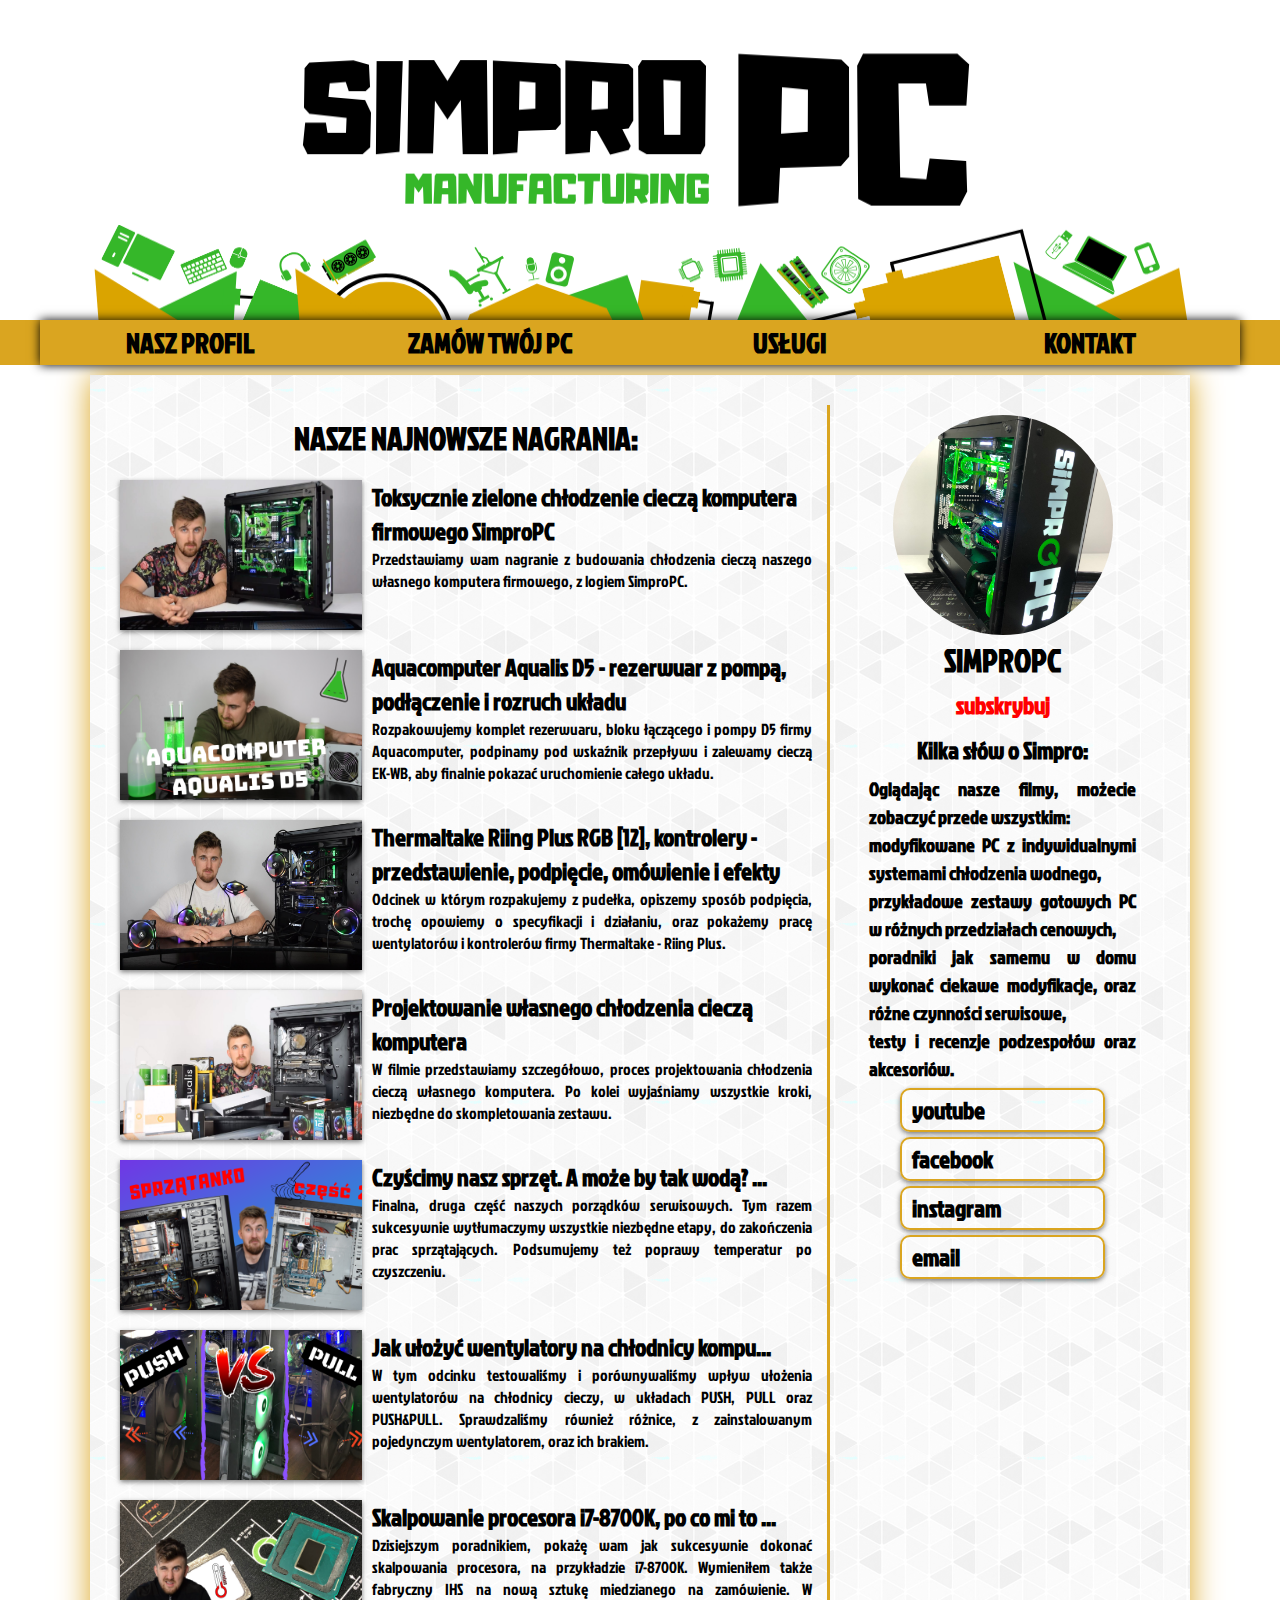
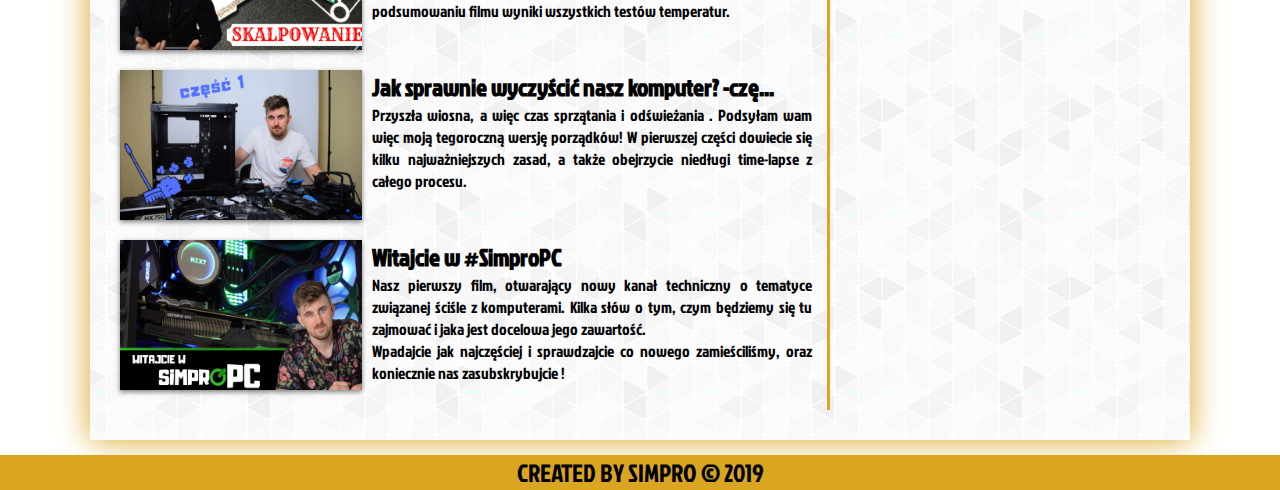
<file: index.html>
<!DOCTYPE html>
<html lang="pl">

<head>
  <meta charset="UTF-8" />
  <meta name="viewport" content="width=device-width, initial-scale=1.0" />
  <meta http-equiv="X-UA-Compatible" content="ie=edge" />
  <title>SimproPC - po prostu profesjonalnie</title>
  <link rel="shortcut icon" href="img/pageIcon.png">
  <link rel="stylesheet" href="css/main.css" />
  <link href="https://fonts.googleapis.com/css?family=Jockey+One|Viga&amp;subset=latin-ext" rel="stylesheet" />
  <link rel="stylesheet" href="https://use.fontawesome.com/releases/v5.7.2/css/all.css"
    integrity="sha384-fnmOCqbTlWIlj8LyTjo7mOUStjsKC4pOpQbqyi7RrhN7udi9RwhKkMHpvLbHG9Sr" crossorigin="anonymous">
</head>

<body>

  <div class="content">
    <div class="mainPage">
      <div class="videos">
        <h1 class="videosMain">Nasze najnowsze nagrania:</h1>
        <!-- //VIDEO// -->
        <div class="video">
          <div class="videoPhoto">
            <a target="_blank" href="https://youtu.be/yZA2qQDSqN4">
              <img src="img/videoPhoto/videoPhoto9.png">
            </a>
            <!-- <div class="videoDate"> 17.03.2019 11:00</div> -->
          </div>
          <div class="videoRight">
            <div class="videoTitle">
              <h2><i class="fab fa-youtube"></i> Toksycznie zielone chłodzenie cieczą komputera firmowego SimproPC </h2>
            </div>
            <div class="videoInfo">Przedstawiamy wam nagranie z budowania chłodzenia cieczą naszego własnego komputera
              firmowego, z logiem SimproPC.
            </div>
          </div>
        </div>
        <!-- //VIDEO// -->
        <div class="video">
          <div class="videoPhoto">
            <a target="_blank" href="https://youtu.be/Dt1dHJPtsKc">
              <img src="img/videoPhoto/videoPhoto8.png">
            </a>
            <!-- <div class="videoDate"> 17.03.2019 11:00</div> -->
          </div>
          <div class="videoRight">
            <div class="videoTitle">
              <h2><i class="fab fa-youtube"></i> Aquacomputer Aqualis D5 - rezerwuar z pompą, podłączenie i rozruch
                układu </h2>
            </div>
            <div class="videoInfo">Rozpakowujemy komplet rezerwuaru, bloku łączącego i pompy D5 firmy
              Aquacomputer, podpinamy pod wskaźnik przepływu i zalewamy cieczą EK-WB, aby finalnie
              pokazać uruchomienie całego układu.
            </div>
          </div>
        </div>
        <!-- //VIDEO// -->
        <div class="video">
          <div class="videoPhoto">
            <a target="_blank" href="https://youtu.be/eCk2viJ5hjE">
              <img src="img/videoPhoto/videoPhoto7.png">
            </a>
            <!-- <div class="videoDate"> 17.03.2019 11:00</div> -->
          </div>
          <div class="videoRight">
            <div class="videoTitle">
              <h2><i class="fab fa-youtube"></i> Thermaltake Riing Plus RGB [12], kontrolery - przedstawienie,
                podpięcie, omówienie i efekty </h2>
            </div>
            <div class="videoInfo">Odcinek w którym rozpakujemy z pudełka, opiszemy sposób podpięcia, trochę opowiemy o
              specyfikacji i działaniu, oraz pokażemy pracę wentylatorów i kontrolerów firmy Thermaltake - Riing Plus.
            </div>
          </div>
        </div>
        <!-- //VIDEO// -->
        <div class="video">
          <div class="videoPhoto">
            <a target="_blank" href="https://youtu.be/RK8WlGC1xGA">
              <img src="img/videoPhoto/videoPhoto6.png">
            </a>
            <!-- <div class="videoDate"> 17.03.2019 11:00</div> -->
          </div>
          <div class="videoRight">
            <div class="videoTitle">
              <h2><i class="fab fa-youtube"></i> Projektowanie własnego chłodzenia cieczą komputera </h2>
            </div>
            <div class="videoInfo">W filmie przedstawiamy szczegółowo, proces projektowania chłodzenia cieczą własnego
              komputera. Po kolei wyjaśniamy wszystkie kroki, niezbędne do skompletowania zestawu.
            </div>
          </div>
        </div>
        <!-- //VIDEO// -->
        <div class="video">
          <div class="videoPhoto">
            <a target="_blank" href="https://youtu.be/01sSIj72rzw">
              <img src="img/videoPhoto/videoPhoto5.png">
            </a>
            <!-- <div class="videoDate"> 17.03.2019 11:00</div> -->
          </div>
          <div class="videoRight">
            <div class="videoTitle">
              <h2><i class="fab fa-youtube"></i> Czyścimy nasz sprzęt. A może by tak wodą? ... </h2>
            </div>
            <div class="videoInfo">Finalna, druga część naszych porządków serwisowych.
              Tym razem sukcesywnie wytłumaczymy wszystkie niezbędne etapy, do zakończenia prac sprzątających.
              Podsumujemy też poprawy temperatur po czyszczeniu.
            </div>
          </div>
        </div>
        <!-- //VIDEO// -->
        <div class="video">
          <div class="videoPhoto">
            <a target="_blank" href="https://youtu.be/yCGmXVZ0NQM">
              <img src="img/videoPhoto/videoPhoto4.png">
            </a>
            <!-- <div class="videoDate"> 17.03.2019 11:00</div> -->
          </div>
          <div class="videoRight">
            <div class="videoTitle">
              <h2><i class="fab fa-youtube"></i> Jak ułożyć wentylatory na chłodnicy kompu... </h2>
            </div>
            <div class="videoInfo">W tym odcinku testowaliśmy i porównywaliśmy wpływ ułożenia wentylatorów na chłodnicy
              cieczy, w układach PUSH, PULL oraz PUSH&PULL.
              Sprawdzaliśmy również różnice, z zainstalowanym pojedynczym wentylatorem, oraz ich brakiem.
            </div>
          </div>
        </div>
        <!-- //VIDEO// -->
        <div class="video">
          <div class="videoPhoto">
            <a target="_blank" href="https://youtu.be/CI1xuPl4oBs">
              <img src="img/videoPhoto/videoPhoto3.png">
            </a>
            <!-- <div class="videoDate"> 17.03.2019 11:00</div> -->
          </div>
          <div class="videoRight">
            <div class="videoTitle">
              <h2><i class="fab fa-youtube"></i> Skalpowanie procesora i7-8700K, po co mi to ... </h2>
            </div>
            <div class="videoInfo">Dzisiejszym poradnikiem, pokażę wam jak sukcesywnie dokonać skalpowania procesora, na
              przykładzie i7-8700K.
              Wymieniłem także fabryczny IHS na nową sztukę miedzianego na zamówienie. W podsumowaniu filmu wyniki
              wszystkich testów temperatur.
            </div>
          </div>
        </div>
        <!-- //VIDEO// -->
        <div class="video">
          <div class="videoPhoto">
            <a target="_blank" href="https://youtu.be/JIDbZiuG-1g">
              <img src="img/videoPhoto/videoPhoto2.png">
            </a>
            <!-- <div class="videoDate"> 17.03.2019 11:00</div> -->
          </div>
          <div class="videoRight">
            <div class="videoTitle">
              <h2><i class="fab fa-youtube"></i> Jak sprawnie wyczyścić nasz komputer? -czę... </h2>
            </div>
            <div class="videoInfo">Przyszła wiosna, a więc czas sprzątania i odświeżania . Podsyłam wam więc moją
              tegoroczną wersję porządków!
              W pierwszej części dowiecie się kilku najważniejszych zasad, a także obejrzycie niedługi time-lapse z
              całego procesu.
            </div>
          </div>
        </div>
        <!-- //VIDEO// -->
        <div class="video">
          <div class="videoPhoto">
            <a target="_blank" href="https://youtu.be/uEaNbresjWc">
              <img src="img/videoPhoto/videoPhoto1.png">
            </a>
            <!-- <div class="videoDate"> 17.03.2019 11:00</div> -->
          </div>
          <div class="videoRight">
            <div class="videoTitle">
              <h2><i class="fab fa-youtube"></i> Witajcie w #SimproPC</h2>
            </div>
            <div class="videoInfo">Nasz pierwszy film, otwarający nowy kanał techniczny o tematyce związanej ściśle z
              komputerami.
              Kilka słów o tym, czym będziemy się tu zajmować i jaka jest docelowa jego zawartość. <br>
              Wpadajcie jak najczęściej i sprawdzajcie co nowego zamieściliśmy, oraz koniecznie nas zasubskrybujcie !
            </div>
          </div>
        </div>

      </div>
      <div class="profile">
        <div class="mainPhoto"></div>
        <h1 class="media">SimproPC</h1>
        <h2 class="media" id="subs">
          <a target="_blank" href="http://www.youtube.com/channel/UC5qWPVoB_Y8AfP8ji8Xfy2A?sub_confirmation=1"><i class="fab fa-youtube"></i> subskrybuj</a>
        </h2>
        <h2 class="media" id="mediaInfo">Kilka słów o Simpro:</h2>
        <h3 class="media" id="mediaText">
          Oglądając nasze filmy, możecie zobaczyć przede wszystkim:
          <br><i class="fas fa-caret-right"></i> modyfikowane PC z indywidualnymi systemami chłodzenia wodnego,
          <br><i class="fas fa-caret-right"></i> przykładowe zestawy gotowych PC w różnych przedziałach cenowych,
          <br><i class="fas fa-caret-right"></i> poradniki jak samemu w domu wykonać ciekawe modyfikacje, oraz różne
          czynności serwisowe,
          <br><i class="fas fa-caret-right"></i> testy i recenzje podzespołów oraz akcesoriów.
        </h3>





        <h2 class="media tags" id="yt">
          <a target="_blank" href="https://www.youtube.com/channel/UC5qWPVoB_Y8AfP8ji8Xfy2A"><i class="fab fa-youtube"></i>youtube</a>
        </h2>
        <h2 class="media tags" id="fb">
          <a target="_blank" href="https://www.facebook.com/SimproPC/"><i class="fab fa-facebook"></i>facebook</a></h2>
        <h2 class="media tags" id="ig">
          <a target="_blank" href="https://www.instagram.com/simpropc/"><i class="fab fa-instagram"></i>instagram</a>
        </h2>
        <h2 class="media tags" id="email"><a href="mailto: biuro@simpropc.pl"><i class="far fa-envelope"></i>email</a>
        </h2>
      </div>
    </div>
  </div>

  <script src="insertLayout.js"></script>
  <script src="script.js"></script>
</body>

</html>
</file>
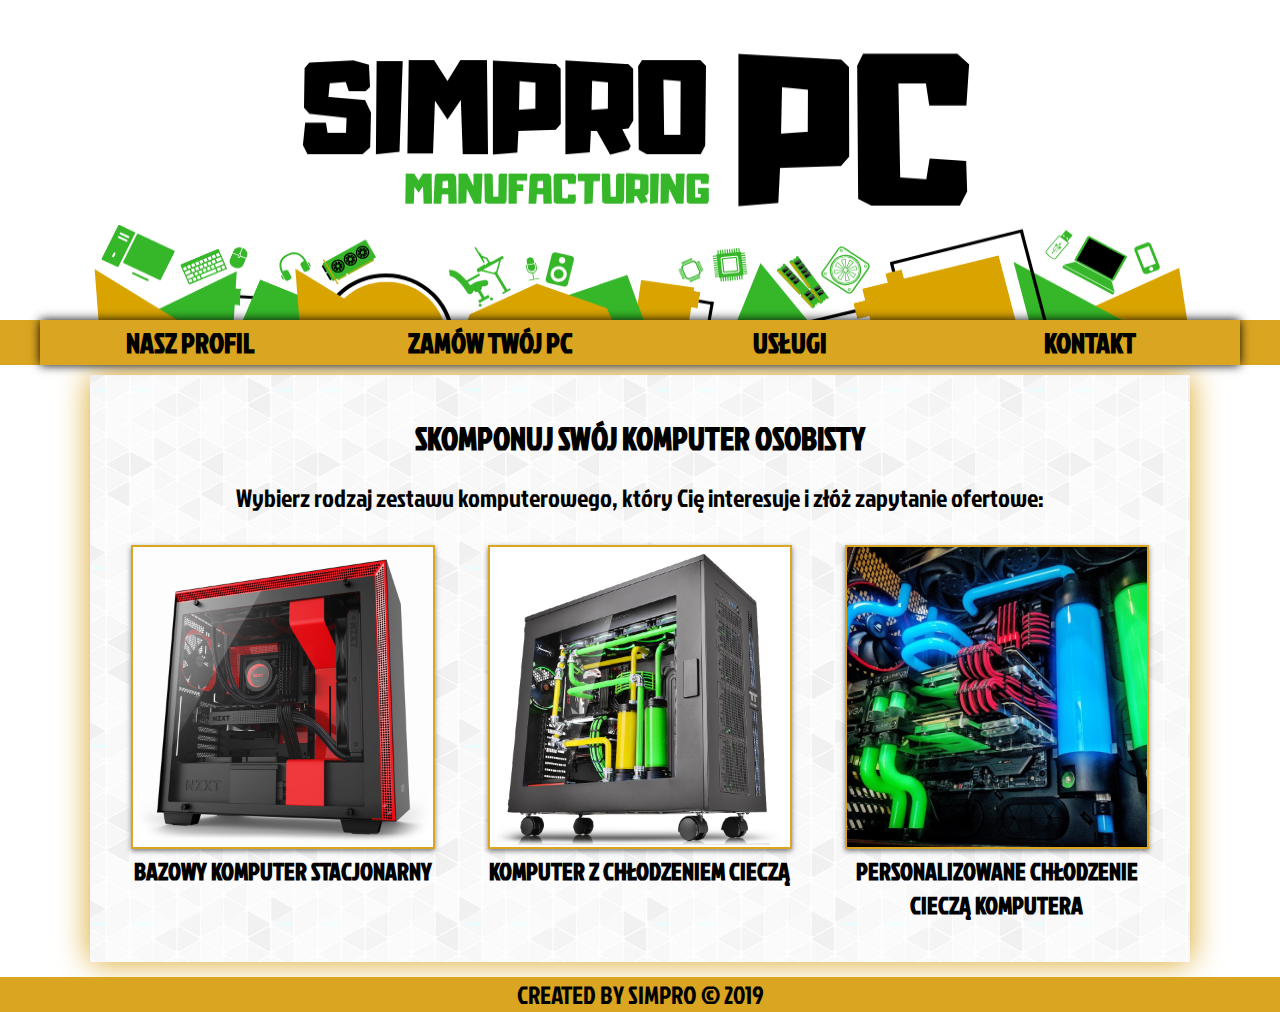
<file: builds.html>
<!DOCTYPE html>
<html lang="pl">

<head>
    <meta charset="UTF-8" />
    <meta name="viewport" content="width=device-width, initial-scale=1.0" />
    <meta http-equiv="X-UA-Compatible" content="ie=edge" />
    <title>SimproPC - ZAMÓW PC</title>
    <link rel="shortcut icon" href="img/pageIcon.png">
    <link rel="stylesheet" href="css/main.css" />
    <link href="https://fonts.googleapis.com/css?family=Jockey+One|Viga&amp;subset=latin-ext" rel="stylesheet" />
    <link rel="stylesheet" href="https://use.fontawesome.com/releases/v5.7.2/css/all.css"
        integrity="sha384-fnmOCqbTlWIlj8LyTjo7mOUStjsKC4pOpQbqyi7RrhN7udi9RwhKkMHpvLbHG9Sr" crossorigin="anonymous">
</head>

<body>
    <div class="content">
        <div class="builds">
            <h1>Skomponuj swój komputer osobisty</h1>
            <span>
                Wybierz rodzaj zestawu komputerowego, który Cię interesuje i złóż zapytanie ofertowe:
              </span>

            <div class="buildsChose">
                <div class="choseOption">
                    <a href="zamow-komputer-bazowy" class="imgPick">
                        <img src="img/buildsChoseBase.png">
                        <div class="ramka"> </div>
                        <h2>SPERSONALIZOWANY KOMPUTER STACJONARNY</h2>
                    </a>

                    <h2>BAZOWY KOMPUTER STACJONARNY</h2>
                </div>
                <div class="choseOption">
                    <a href="zamow-komputer-z-chlodzeniem-ciecza" class="imgPick">
                        <img src="img/buildsChoseCustom.png">
                        <div class="ramka"> </div>
                        <h2>MODYFIKOWANY KOMPUTER Z CHŁODZENIEM CIECZĄ</h2>
                    </a>

                    <h2>KOMPUTER Z CHŁODZENIEM CIECZĄ</h2>
                </div>
                <div class="choseOption">
                    <a href="zamow-chlodzenie-ciecza" class="imgPick">
                        <img src="img/buildsChoseLiquid.png">
                        <div class="ramka"> </div>
                        <h2>INDYWIDUALNE CHŁODZENIE KOMPUTERA</h2>
                    </a>

                    <h2>PERSONALIZOWANE CHŁODZENIE CIECZĄ KOMPUTERA</h2>
                </div>
            </div>



        </div>
    </div>

    <script src="insertLayout.js"></script>
    <script src="script.js"></script>
</body>

</html>
</file>
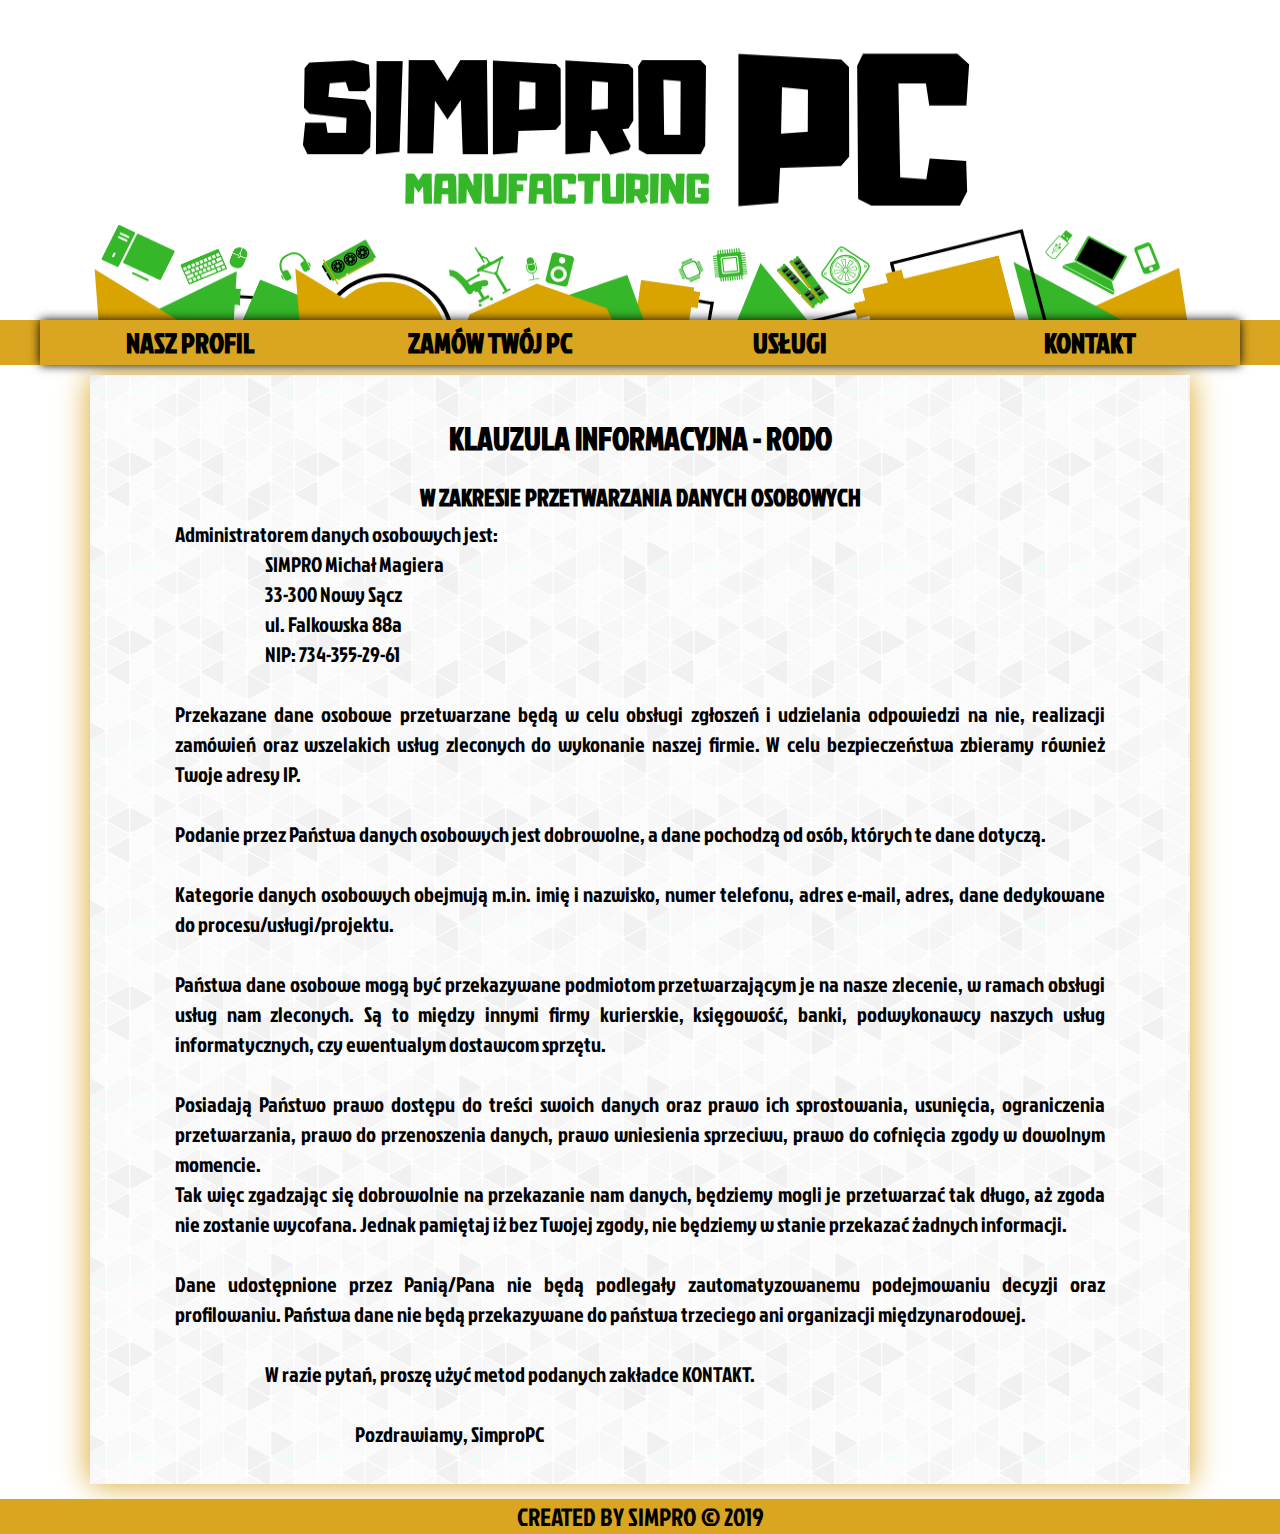
<file: RODO.html>
<!DOCTYPE html>
<html lang="pl">

<head>
    <meta charset="UTF-8" />
    <meta name="viewport" content="width=device-width, initial-scale=1.0" />
    <meta http-equiv="X-UA-Compatible" content="ie=edge" />
    <title>SimproPC - RODO</title>
    <link rel="shortcut icon" href="img/pageIcon.png">
    <link rel="stylesheet" href="css/main.css" />
    <link href="https://fonts.googleapis.com/css?family=Jockey+One|Viga&amp;subset=latin-ext" rel="stylesheet" />
    <link rel="stylesheet" href="https://use.fontawesome.com/releases/v5.7.2/css/all.css" integrity="sha384-fnmOCqbTlWIlj8LyTjo7mOUStjsKC4pOpQbqyi7RrhN7udi9RwhKkMHpvLbHG9Sr"
        crossorigin="anonymous">
</head>

<body>
    <div class="content">
        <div class="RODO">
            <h1>Klauzula informacyjna - RODO</h1>
            <h2 class="center">w zakresie przetwarzania danych osobowych</h2>

            <span>
                <div class="firstParagraph">Administratorem danych osobowych jest: 
                <div class="secondParagraph">SIMPRO Michał Magiera<br>
                33-300 Nowy Sącz<br>
                ul. Falkowska 88a<br>
                NIP: 734-355-29-61<br></div><br>

                Przekazane dane osobowe przetwarzane będą w celu obsługi zgłoszeń i udzielania odpowiedzi na nie, realizacji zamówień oraz wszelakich usług zleconych do wykonanie naszej firmie. W celu bezpieczeństwa zbieramy również Twoje adresy IP.<br><br>

                Podanie przez Państwa danych osobowych jest dobrowolne, a dane pochodzą od osób, których te dane dotyczą.<br><br>

                Kategorie danych osobowych obejmują m.in. imię i nazwisko, numer telefonu, adres e-mail, adres, dane dedykowane do procesu/usługi/projektu.<br><br>

                Państwa dane osobowe mogą być przekazywane podmiotom przetwarzającym je na nasze zlecenie, w ramach obsługi usług nam zleconych. Są to między innymi firmy kurierskie, księgowość, banki, podwykonawcy naszych usług informatycznych, czy ewentualym dostawcom sprzętu.  <br><br>

                Posiadają Państwo prawo dostępu do treści swoich danych oraz prawo ich sprostowania, usunięcia, ograniczenia przetwarzania, prawo do przenoszenia danych, prawo wniesienia sprzeciwu, prawo do cofnięcia zgody w dowolnym momencie.<br>
                Tak więc zgadzając się dobrowolnie na przekazanie nam danych, będziemy mogli je przetwarzać tak długo, aż zgoda nie zostanie wycofana. Jednak pamiętaj iż bez Twojej zgody, nie będziemy w stanie przekazać żadnych informacji. <br><br>
                

                Dane udostępnione przez Panią/Pana nie będą podlegały zautomatyzowanemu podejmowaniu decyzji oraz profilowaniu. Państwa dane nie będą przekazywane do państwa trzeciego ani organizacji międzynarodowej.<br><br>

                <div class="secondParagraph">W razie pytań, proszę użyć metod podanych zakładce KONTAKT.<br><br>

                <div class="secondParagraph">Pozdrawiamy, SimproPC</div></div></div>
            </span>

        </div>
    </div>

    <script src="insertLayout.js"></script>
    <script src="script.js"></script>
</body>

</html>
</file>
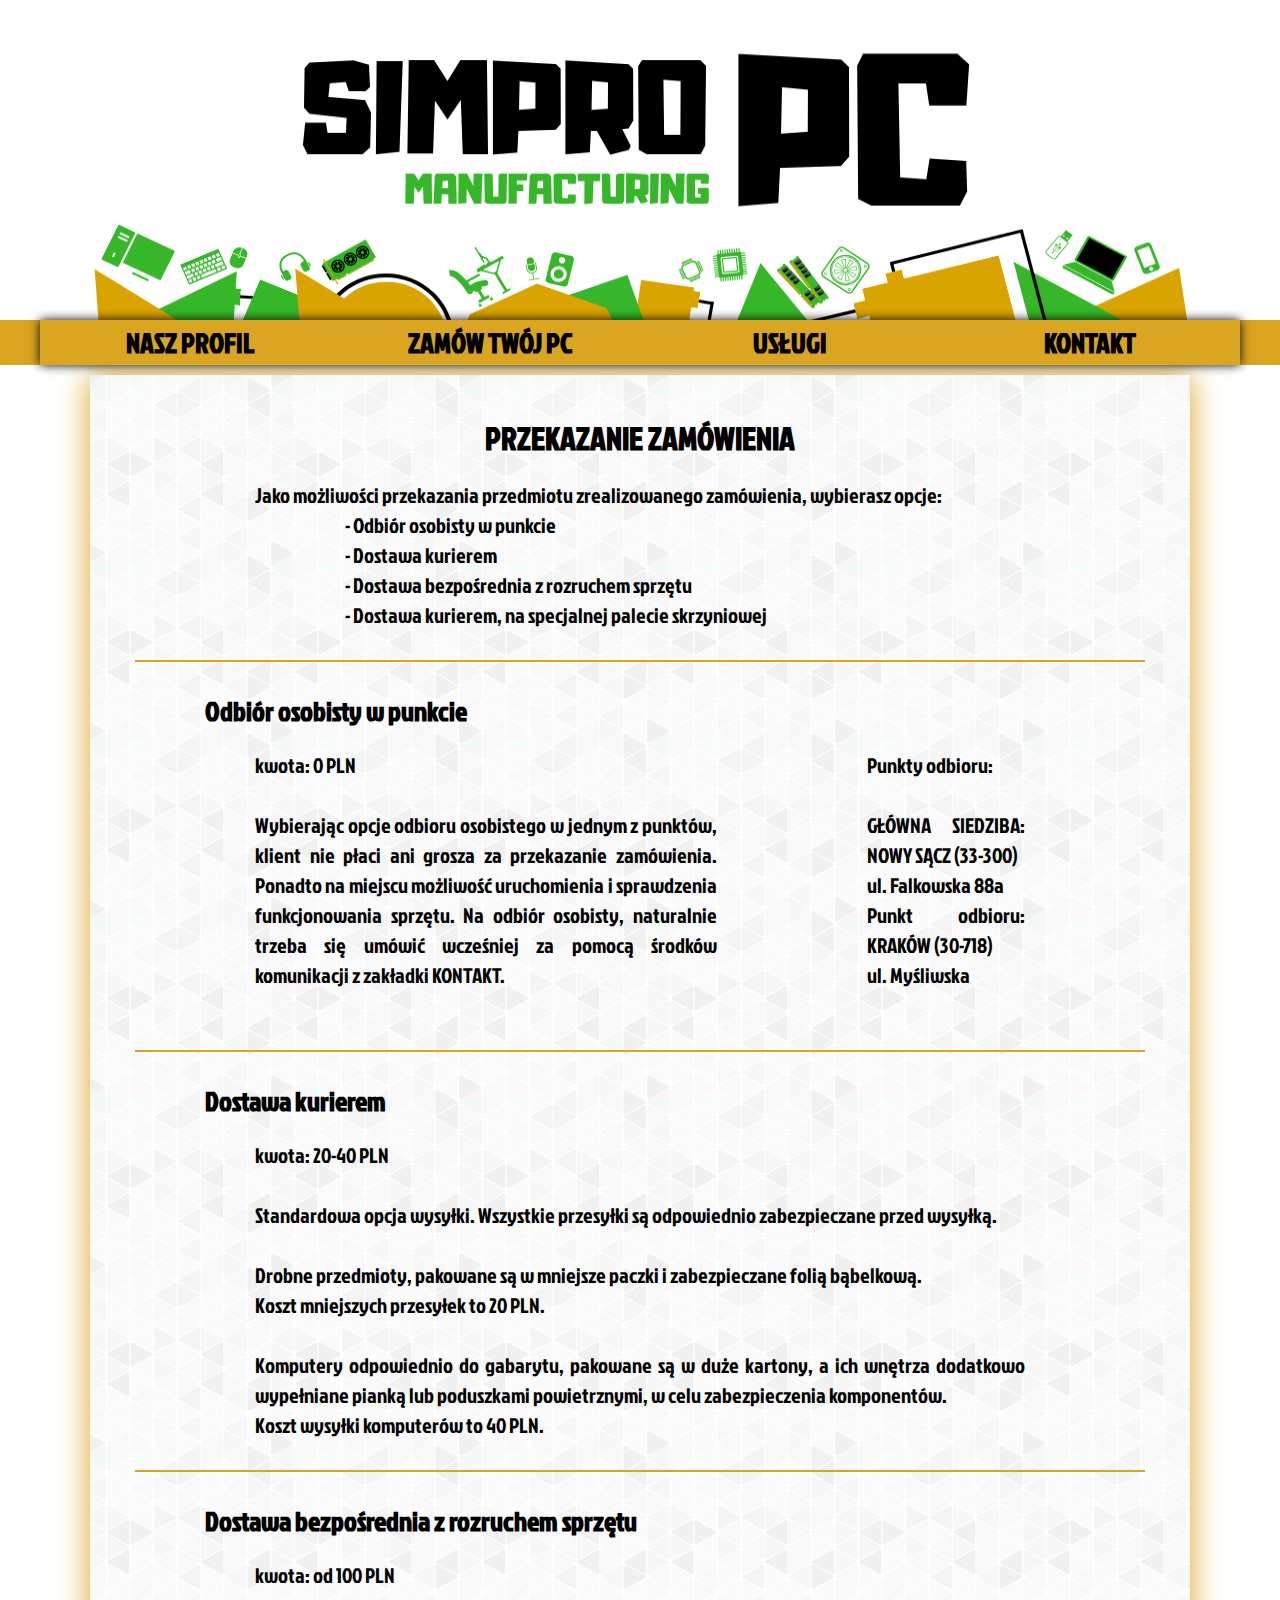
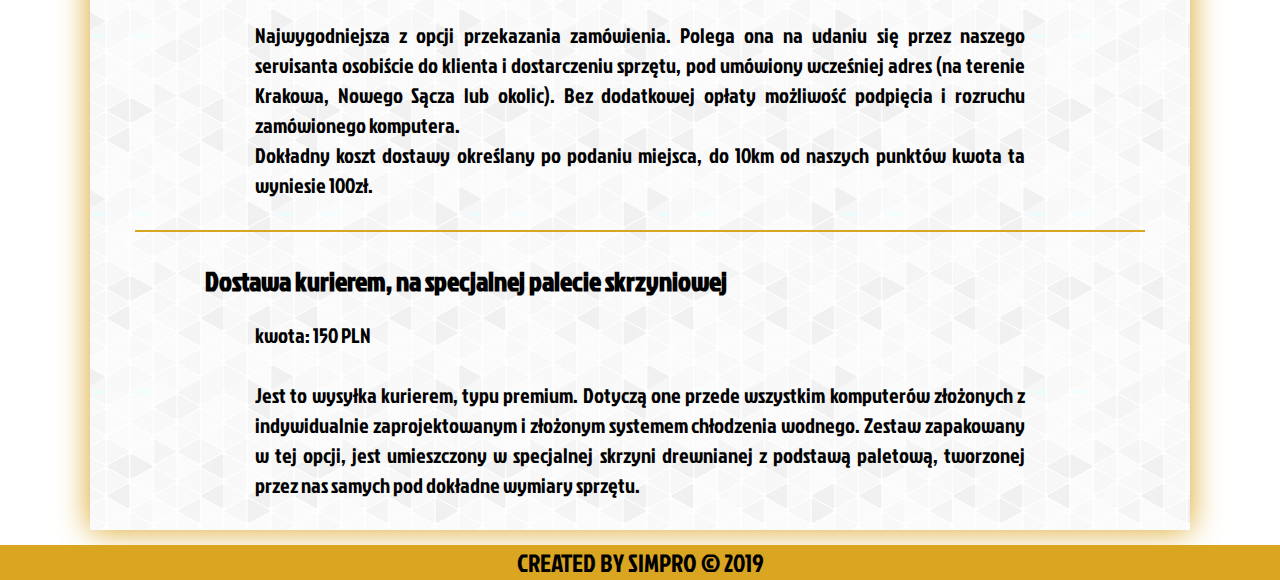
<file: serviceDelivery.html>
<!DOCTYPE html>
<html lang="pl">

<head>
  <meta charset="UTF-8" />
  <meta name="viewport" content="width=device-width, initial-scale=1.0" />
  <meta http-equiv="X-UA-Compatible" content="ie=edge" />
  <title>SimproPC - dostawa zamówień</title>
  <link rel="shortcut icon" href="img/pageIcon.png">
  <link rel="stylesheet" href="css/main.css" />
  <link href="https://fonts.googleapis.com/css?family=Jockey+One|Viga&amp;subset=latin-ext" rel="stylesheet" />
  <link rel="stylesheet" href="https://use.fontawesome.com/releases/v5.7.2/css/all.css"
    integrity="sha384-fnmOCqbTlWIlj8LyTjo7mOUStjsKC4pOpQbqyi7RrhN7udi9RwhKkMHpvLbHG9Sr" crossorigin="anonymous">
</head>

<body>
  <div class="content">
    <div class="serviceDelivery">
      <h1>PRZEKAZANIE ZAMÓWIENIA</h1>
      <span>
                      Jako możliwości przekazania przedmiotu zrealizowanego zamówienia, wybierasz opcje:<br>
                      <div class="secondParagraph">- Odbiór osobisty w punkcie<br>
                      - Dostawa kurierem<br>
                      - Dostawa bezpośrednia z rozruchem sprzętu<br>
                      - Dostawa kurierem, na specjalnej palecie skrzyniowej</div>
                    </span>
      <div class="line"></div>
      <h2>Odbiór osobisty w punkcie</h2>
      <span>
                      <div class="sidesDelivery">
                      <div class="leftDelivery">
                        kwota: 0 PLN <br><br>
                        Wybierając opcje odbioru osobistego w jednym z punktów, klient nie płaci ani grosza za przekazanie zamówienia. Ponadto na miejscu możliwość uruchomienia i sprawdzenia funkcjonowania sprzętu.
                        Na odbiór osobisty, naturalnie trzeba się umówić wcześniej za pomocą środków komunikacji z zakładki KONTAKT.</div>
                        <div class="rightDelivery">
                          Punkty odbioru:<br><br>

                          GŁÓWNA SIEDZIBA:
                          NOWY SĄCZ (33-300)<br>
                          ul. Falkowska 88a<br>

                          Punkt odbioru:
                          KRAKÓW (30-718)<br>
                          ul. Myśliwska<br>
                          <br>
                          
                        </div>
                      </div>
                    </span>
      <div class="line"></div>
      <h2>Dostawa kurierem</h2>
      <span>
                      kwota: 20-40 PLN<br><br>
                      Standardowa opcja wysyłki. Wszystkie przesyłki są odpowiednio zabezpieczane przed wysyłką. <br><br>
                      Drobne przedmioty, pakowane są w mniejsze paczki i zabezpieczane folią bąbelkową. <br>
                      Koszt mniejszych przesyłek to 20 PLN.<br><br>
                      Komputery odpowiednio do gabarytu, pakowane są w duże kartony, a ich wnętrza dodatkowo wypełniane pianką lub poduszkami powietrznymi, w celu zabezpieczenia komponentów. <br>
                      Koszt wysyłki komputerów to 40 PLN.
                    </span>
      <div class="line"></div>
      <h2>Dostawa bezpośrednia z rozruchem sprzętu</h2>
      <span>
                      kwota: od 100 PLN<br><br>
                      Najwygodniejsza z opcji przekazania zamówienia. Polega ona na udaniu się przez naszego servisanta osobiście do klienta i dostarczeniu sprzętu, pod umówiony wcześniej adres (na terenie Krakowa, Nowego Sącza lub okolic). Bez dodatkowej opłaty możliwość podpięcia i rozruchu zamówionego komputera.<br>
                      Dokładny koszt dostawy określany po podaniu miejsca, do 10km od naszych punktów kwota ta wyniesie 100zł.
                    </span>
      <div class="line"></div>
      <h2>Dostawa kurierem, na specjalnej palecie skrzyniowej</h2>
      <span>
                      kwota: 150 PLN<br><br>
                      Jest to wysyłka kurierem, typu premium. Dotyczą one przede wszystkim komputerów złożonych z indywidualnie zaprojektowanym i złożonym systemem chłodzenia wodnego. Zestaw zapakowany w tej opcji, jest umieszczony w specjalnej skrzyni drewnianej z podstawą paletową, tworzonej przez nas samych pod dokładne wymiary sprzętu. 
                    </span>
    </div>
  </div>

  <script src="insertLayout.js"></script>
  <script src="script.js"></script>
</body>

</html>
</file>
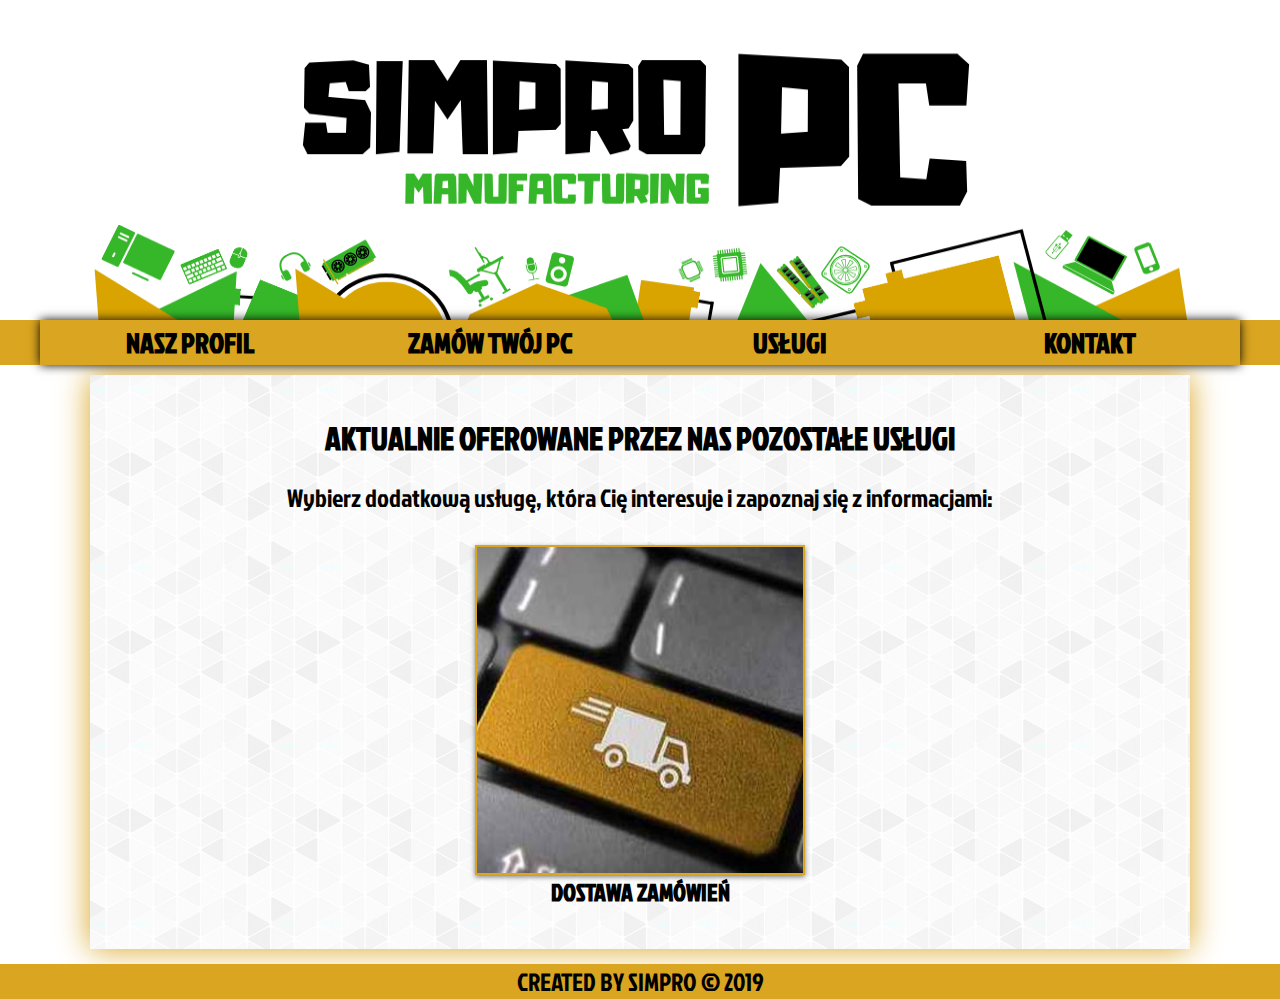
<file: services.html>
<!DOCTYPE html>
<html lang="pl">

<head>
    <meta charset="UTF-8" />
    <meta name="viewport" content="width=device-width, initial-scale=1.0" />
    <meta http-equiv="X-UA-Compatible" content="ie=edge" />
    <title>SimproPC - USŁUGI</title>
    <link rel="shortcut icon" href="img/pageIcon.png">
    <link rel="stylesheet" href="css/main.css" />
    <link href="https://fonts.googleapis.com/css?family=Jockey+One|Viga&amp;subset=latin-ext" rel="stylesheet" />
    <link rel="stylesheet" href="https://use.fontawesome.com/releases/v5.7.2/css/all.css"
        integrity="sha384-fnmOCqbTlWIlj8LyTjo7mOUStjsKC4pOpQbqyi7RrhN7udi9RwhKkMHpvLbHG9Sr" crossorigin="anonymous">
</head>

<body>
    <div class="content">
        <div class="services">
            <h1>Aktualnie oferowane przez nas pozostałe usługi</h1>
            <span>
                Wybierz dodatkową usługę, która Cię interesuje i zapoznaj się z informacjami:
            </span>

            <div class="servicesChose">

                <div class="serviceOption">
                    <a href="dostawa-zamowien" class="imgPick">
                                    <img src="img/serviceDelivery.png">
                                    <div class="ramka"> </div>
                                    <h2>Możliwości przekazania zamówień</h2>
                                </a>
                    <h2>Dostawa zamówień</h2>
                </div>

            </div>




        </div>
    </div>

    <script src="insertLayout.js"></script>
    <script src="script.js"></script>
</body>

</html>
</file>
<file: css/main.css>
* {
  padding: 0;
  margin: 0;
  box-sizing: border-box;
}

body {
  display: none;
}

.clearfix::after {
  content: "";
  clear: both;
  display: table;
}

.container {
  min-height: 100vh;
  position: relative;
  background-color: #fff;
  font-family: "Jockey One", sans-serif;
  padding-bottom: 50px;
}



a {
  text-decoration: none;
  color: black;
  display: block;
}

.top {
  margin: 0 auto;
  /* background-image: url(../img/baner.jpg);
  background-repeat: no-repeat;
  background-position: center;
  background-size: contain; */
  max-height: 320px;
  max-width: 1100px;
}

.top img {
  height: 320px;
  width: 1100px;
}

.menu {
  background-color: goldenrod;
  position: relative;
  margin: auto;
  z-index: 999;
}

.menu p {
  flex-basis: 50%;
  text-align: center;
}

.menu p:hover,
.sidemenu p:hover {
  font-size: 30px;
  text-shadow: 0 0 5px greenyellow;
  box-shadow: 0 0 5px greenyellow;
  transition: .2s ease-in-out;

}

.mainmenu,
.buildsmenu,
.servicemenu {
  margin: auto;
  display: flex;
  justify-content: space-evenly;
  font-size: 28px;
  line-height: 45px;
  text-transform: uppercase;
  background-color: goldenrod;
  font-family: "Jockey One", sans-serif;
  font-weight: 700;
  cursor: pointer;
}

.mainmenu {
  width: 1200px;
  box-shadow: 0 0 10px black;
}

.addmenu {
  width: 1000px;
  position: absolute;
  z-index: -1;
  top: 0;
  left: 50%;
  transform: translate(-50%, 0);
}

.servicemenu,
.buildsmenu {
  display: none;
}



.sidemenu,
.hamburger {
  display: block;
  cursor: pointer;
}

.sidemenu {
  position: fixed;
  top: 50%;
  left: -250px;
  transform: translate(0, -50%);
  width: 250px;
  font-size: 28px;
  line-height: 35px;
  text-transform: uppercase;
  background-color: goldenrod;
  font-family: "Jockey One", sans-serif;
  font-weight: 700;
}



.sidemenu #up,
.sidemenu #close {
  font-size: 45px;
  text-align: right;
  margin: 5px 15px;

}

.sidemenu #close {
  text-align: left;

}

.sidemenu #up:hover,
.sidemenu #close:hover {
  font-size: 45px;
  box-shadow: none;
}

.sidemenu #up:hover i,
.sidemenu #close:hover i {
  animation: bzzz 0.5s linear;
}

.sidemenu .sidemain {
  padding-left: 15px;
}

.sidemenu .sidesecond {
  padding-left: 25px;
  font-size: 25px;
}

.hamburger {

  position: fixed;
  top: 30px;
  left: -50px;
  color: rgb(151, 110, 5);
  font-size: 45px;
}

.hamburger:hover {
  animation: bzzz 0.5s linear;
}

@keyframes bzzz {
  30% {
    transform: rotate(25deg);
  }

  40% {
    transform: rotate(0);
  }

  50% {
    transform: rotate(-25deg);
  }

  60% {
    transform: rotate(0);
  }

  70% {
    transform: rotate(25deg);
  }

  80% {
    transform: rotate(0);
  }

  100% {
    transform: rotate(0);
  }
}



.footer {
  position: absolute;
  bottom: 0;
  background-color: goldenrod;
  width: 100%;
  text-align: center;
  font-size: 25px;
  line-height: 35px;
  text-transform: uppercase;
  font-family: "Jockey One", sans-serif;
}

.mainPage {
  display: flex;
  flex-direction: row;
}

.content {

  width: 1100px;
  min-height: 500px;
  margin: 10px auto 0;
  padding: 30px 15px;
  background-image: url(../img/background.png);
  /* ========================================================
This pattern is downloaded from www.subtlepatterns.com 
If you need more, that's where to get'em.
======================================================== */

  box-shadow: 0 0 30px goldenrod;
}

/* PANEL PROFILU */

.profile {
  position: relative;
  flex-basis: 32.5%;
  border-left: 3px solid goldenrod;
  padding: 10px 15px;
}

.mainPhoto {
  background-image: url('../img/mainPhoto.png');
  width: 220px;
  height: 220px;
  border: 0;
  border-radius: 50%;
  background-position: center;
  background-size: cover;
  margin: 0 auto;
}

.media {
  margin: 5px auto;
  width: 65%;
  line-height: 40px;
  border-radius: 10px;
}

.tags {
  box-shadow: 0px 2px 5px rgba(0, 0, 0, 0.5);
}

.tags i {
  width: 30%;
  text-align: right;
  margin-right: 10px;
}

h1.media,
#subs,
#mediaInfo {
  text-align: center
}

#subs a {
  color: red;
  cursor: pointer;
  text-align: center;
}

@keyframes brrr {
  20% {
    transform: translate(-30px, 0)
  }

  30% {
    transform: translate(0, 0)
  }

  40% {
    transform: translate(30px, 0)
  }

  50% {
    transform: translate(0, 0)
  }

  60% {
    transform: translate(-30px, 0)
  }

  70% {
    transform: translate(0, 0)
  }

  80% {
    transform: translate(30px, 0)
  }

  90% {
    transform: translate(0, 0)
  }
}

#subs:hover {
  animation: brrr 0.5s linear;
}

#mediaText {
  line-height: 28px;
  width: 85%;
  text-align: justify;
}

.mainPage #yt,
.mainPage #fb,
.mainPage #ig,
.mainPage #email,
.directButton {
  /* background-color: goldenrod; */
  border: 2px solid goldenrod;
  color: rgb(182, 135, 17);
  cursor: pointer;
  transition: .3s ease-in-out;
}

.mainPage #yt:hover,
.mainPage #fb:hover,
.mainPage #ig:hover,
.mainPage #email:hover,
.directButton:hover {
  font-size: 26px;
  border: 2px solid black;
  color: black;
}

.mainPage #yt:hover {
  background-image: linear-gradient(red, rgb(156, 0, 0));
}

.mainPage #fb:hover {
  background-image: linear-gradient(rgb(103, 146, 231), rgb(62, 98, 170));
}

.mainPage #ig:hover {
  background-image: linear-gradient(to bottom right, #5360CF, #E52F67, #F99A3C);
}

.mainPage #email:hover {
  background-image: linear-gradient(rgb(78, 236, 63), rgb(102, 224, 91), rgb(37, 149, 27));
}

/* VIDEOS */
.videos {
  flex-basis: 67.5%;
  padding: 0 15px;
}

.videosMain {
  text-align: center;
}

.video {
  display: flex;
  margin: 20px 0;
}

.videoPhoto {
  flex-basis: 35%;
  height: 150px;
  position: relative;
  cursor: pointer;
  overflow: hidden;
  transition: .3s ease-in-out;
  box-shadow: 0px 2px 5px rgba(0, 0, 0, 0.5);
}

.videoPhoto img {
  width: 250px;
  height: 150px;
  transform: rotate(0) scale(1);
  transition: .3s ease-in-out;
}


.videoPhoto:hover img {
  transform: rotate(-10deg) scale(1.3);
}

.videoPhoto:hover {
  font-size: 20px;
}

.videoDate {
  position: absolute;
  top: 0;
  width: 100%;
  height: 30px;
  line-height: 30px;
  text-align: center;
  background-color: goldenrod;
}

.videoRight {
  flex-basis: 65%;
  height: 150px;
  padding: 0px 0 0px 10px;
}

.videoTitle i {
  color: red;
}

.videoInfo {
  text-align: justify;
}

/* BUILDS */

.builds span,
.services span {
  text-align: center;
  padding-bottom: 20px;
  font-size: 25px;
}

.builds .buildsChose {
  display: flex;
  flex-wrap: wrap;
  justify-content: space-around;
}

.builds .choseOption {
  flex-basis: 324px;
  padding: 10px;
}

.builds img {
  height: 304px;
  width: 100%;
  border: 2px solid goldenrod;
  filter: grayscale(0) blur(0);
  transition: .3s ease-in-out;
  box-shadow: 0px 2px 5px rgba(0, 0, 0, 0.5);
}

.builds .imgPick:hover img,
.services .imgPick:hover img {
  filter: grayscale(50%) blur(2px);
}

.imgPick {
  position: relative;
  cursor: pointer;
}

.imgPick .ramka,
.imgPick h2 {
  position: absolute;
  top: 50%;
  transform: translate(0, -50%);
  width: 100%;
  transition: .3s ease-in-out;
}

.imgPick:hover .ramka {
  opacity: 0.7;
}

.imgPick:hover h2 {
  opacity: 1;
}

.imgPick .ramka {
  background-color: black;
  height: 60%;
  opacity: 0;
}

.imgPick h2 {
  color: white;
  font-size: 35px;
  opacity: 0;
  text-transform: uppercase;
}

.builds h2,
.services h2 {
  text-align: center;
  text-transform: uppercase;
}

/* COMP BASE */
.formLine {
  width: 100%;
  border-bottom: 2px solid goldenrod;
  margin: 15px 0;
}

.formText {
  width: 100%;
  text-align: center;
  font-size: 22px;
  line-height: 25px;
}



/* FIRST checkbox */
.checkboxFIRST {
  display: inline-block;
  width: 80px;
  height: 30px;
  background: #333;
  margin: 10px;
  border-radius: 50px;
  position: relative;
  box-shadow: 0px 1px 3px rgba(0, 0, 0, 0.5);
}

.checkboxFIRST:before {
  content: 'TAK';
  position: absolute;
  top: 2.5px;
  left: 9px;
  color: #26ca28;
  font-size: 15px;
}

.checkboxFIRST:after {
  content: 'NIE';
  position: absolute;
  top: 2.5px;
  left: 53px;
  color: lightgray;
  font-size: 15px;
}

.checkboxFIRST label {
  display: block;
  width: 40px;
  height: 20px;
  border-radius: 50px;

  transition: all .5s ease;
  cursor: pointer;
  position: absolute;
  top: 5px;
  z-index: 1;
  left: 6px;
  background: lightgray;
}

.checkboxFIRST input[type=checkbox]:checked+label {
  left: 34px;
  background: #26ca28;
}

/* // */

.checkboxText {
  padding: 5px;
  line-height: 20px;
  text-align: justify;
}

input[type=checkbox] {
  visibility: hidden;
}

/* SECOND checkbox */
.checkboxSECOND {
  float: left;
  width: 30px;
  height: 30px;
  background: #ddd;
  border-radius: 100%;
  position: relative;
  box-shadow: 0px 1px 3px rgba(0, 0, 0, 0.5);
  margin: 10px 5px;
}

.checkboxSECOND label {
  display: inline-block;
  width: 20px;
  height: 20px;
  border-radius: 100%;
  transition: all .5s ease;
  cursor: pointer;
  position: absolute;
  top: 5px;
  left: 5px;
  z-index: 1;
  background: #333;
  box-shadow: inset 0px 1px 3px rgba(0, 0, 0, 0.5);
}

.checkboxSECOND input[type=checkbox]:checked+label {
  background: #26ca28;
}

/* // */

/* .showComponents {
  display: none;
  opacity: 0;
  transition: all .5s ease;
} */

.addDisplay {
  display: block;
  opacity: 1;
  transition: all .5s ease;
}

input#transferCode,
input#transferDate {
  flex-basis: 25%;
}

.myform i {
  color: #26ca28;
}

/* COMP CUSTOM */

.coolingContainer,
.tubingContainer,
.pricingContainer {
  display: flex;
  justify-content: space-evenly;
}

.coolingOption {
  display: flex;
}

.optionText {
  line-height: 50px;
}



/* INPUT RADIO */
input[type="radio"] {
  visibility: hidden;
}

.checkboxRADIO {
  float: left;
  width: 30px;
  height: 30px;
  background: #ddd;
  border-radius: 100%;
  position: relative;
  box-shadow: 0px 1px 3px rgba(0, 0, 0, 0.5);
  margin: 10px 5px;
}

.checkboxRADIO label {
  display: inline-block;
  width: 20px;
  height: 20px;
  border-radius: 100%;
  transition: all .5s ease;
  cursor: pointer;
  position: absolute;
  top: 5px;
  left: 5px;
  z-index: 1;
  background: #333;
  box-shadow: inset 0px 1px 3px rgba(0, 0, 0, 0.5);
}

.checkboxRADIO input[type="radio"]:checked+label {
  background: #26ca28;
}

/* SERVICES */
.servicesChose {
  display: flex;
  justify-content: space-around;
  flex-wrap: wrap;
}

.serviceOption {
  display: block;
  padding: 10px;
}

.services .imgPick {
  height: 330px;
  width: 330px;
}

.services img {
  height: 100%;
  width: 100%;

  border: 2px solid goldenrod;
  filter: grayscale(0) blur(0);
  transition: .3s ease-in-out;
  box-shadow: 0px 2px 5px rgba(0, 0, 0, 0.5);
}

.services .imgPick h2 {
  font-size: 25px;
}

/* DELIVERY */

.serviceDelivery .line {
  border-bottom: 2px solid goldenrod;
  margin: 30px;
}

h1 {
  text-align: center;
  margin: 10px 0 20px 0;
  text-transform: uppercase;
}

.serviceDelivery h2 {
  font-size: 27px;
  margin: 0 0 20px 100px;
}

span {
  display: block;
  font-size: 21px;
  text-align: justify;

}

.serviceDelivery span {
  margin: 0 150px;
}

.serviceDelivery .sidesDelivery {
  display: flex;
}

.serviceDelivery .leftDelivery {
  flex-basis: 60%;
}

.serviceDelivery .rightDelivery {
  flex-basis: 40%;
  padding-left: 150px;
}

/* CONTACT */

.contact .contactFlex {
  display: flex;
}

.flexLeft {
  flex-basis: 75%;
  padding: 30px 30px 0 30px;
}

.flexRight {
  flex-basis: 25%;
  padding: 30px;
  border-left: 2px solid goldenrod;
}

.contact .media {
  text-align: center;
  margin-top: 30px;
  border: 2px solid goldenrod;
}


.directButton {
  color: black;
  font-size: 30px;
  background: rgba(218, 165, 32, 0.3);
  box-shadow: 0px 1px 3px rgba(0, 0, 0, 0.5);
}

.directButton:hover {
  border: 2px solid black;
  font-size: 35px;
  background: rgba(218, 165, 32, 0.5);
}

.formContact,
.formBuilds {
  border: 2px solid goldenrod;
  padding: 10px 20px 30px 20px;
  width: 70%;
  margin: 30px auto 0;
  background: rgba(218, 165, 32, 0.3);
  border-radius: 10px;
  box-shadow: 0px 2px 15px rgba(0, 0, 0, 0.5);
}

.formElement {
  display: flex;
  font-size: 23px;
  margin: 5px 0;
}

.formElement label {
  flex-basis: 35%;
  text-align: right;
  margin: 0 15px;
}

.formElement input {
  flex-basis: 40%;
  border-radius: 5px;
  font-family: "Jockey One", sans-serif;
  padding-left: 5px;
  font-size: 17px;
}


.formElement textarea {
  flex-basis: 85%;
  border-radius: 5px;
  min-height: 150px;
  margin: 0 auto;
  padding: 5px;
  font-family: "Jockey One", sans-serif;
  font-size: 19px;
}

.myform .empty,
.myform .submit {
  text-align: center;
  font-size: 30px;
  height: 40px;
}

.myform .submit input {
  text-align: center;
  line-height: 40px;
  width: 150px;
  font-size: 25px;
  font-family: "Jockey One", sans-serif;
  border: 2px solid black;
  background: rgba(218, 165, 32, 0.4);
  box-shadow: 0px 1px 3px rgba(0, 0, 0, 0.5);
  border-radius: 5px;
  cursor: pointer;
  transition: .3s ease-in-out;
}

.myform .submit input:hover {
  font-size: 28px;
  text-shadow: 0 0 10px greenyellow;
  /* box-shadow: 0 0 10px greenyellow; */
  background: rgba(218, 165, 32, 0.7);
}

.myform .empty .error {
  color: red;
}

.myform .empty .success {
  color: green;
}

.myform .g-recaptcha div {
  margin: 10px auto;
}

/* TREŚCI */
div.firstParagraph {
  padding: 5px 70px;
}

div.secondParagraph {
  padding: 0 90px;
  text-align: justify;
}

.firstParagraph a {
  display: inline;
  text-decoration: underline;
  font-weight: 600;
}

.center {
  text-align: center;
  text-transform: uppercase;

}

i.extra {
  font-weight: 700;
  font-style: unset;
  font-size: 24px;
}

.warranty {
  width: 30%;
  text-align: center;
}
</file>
